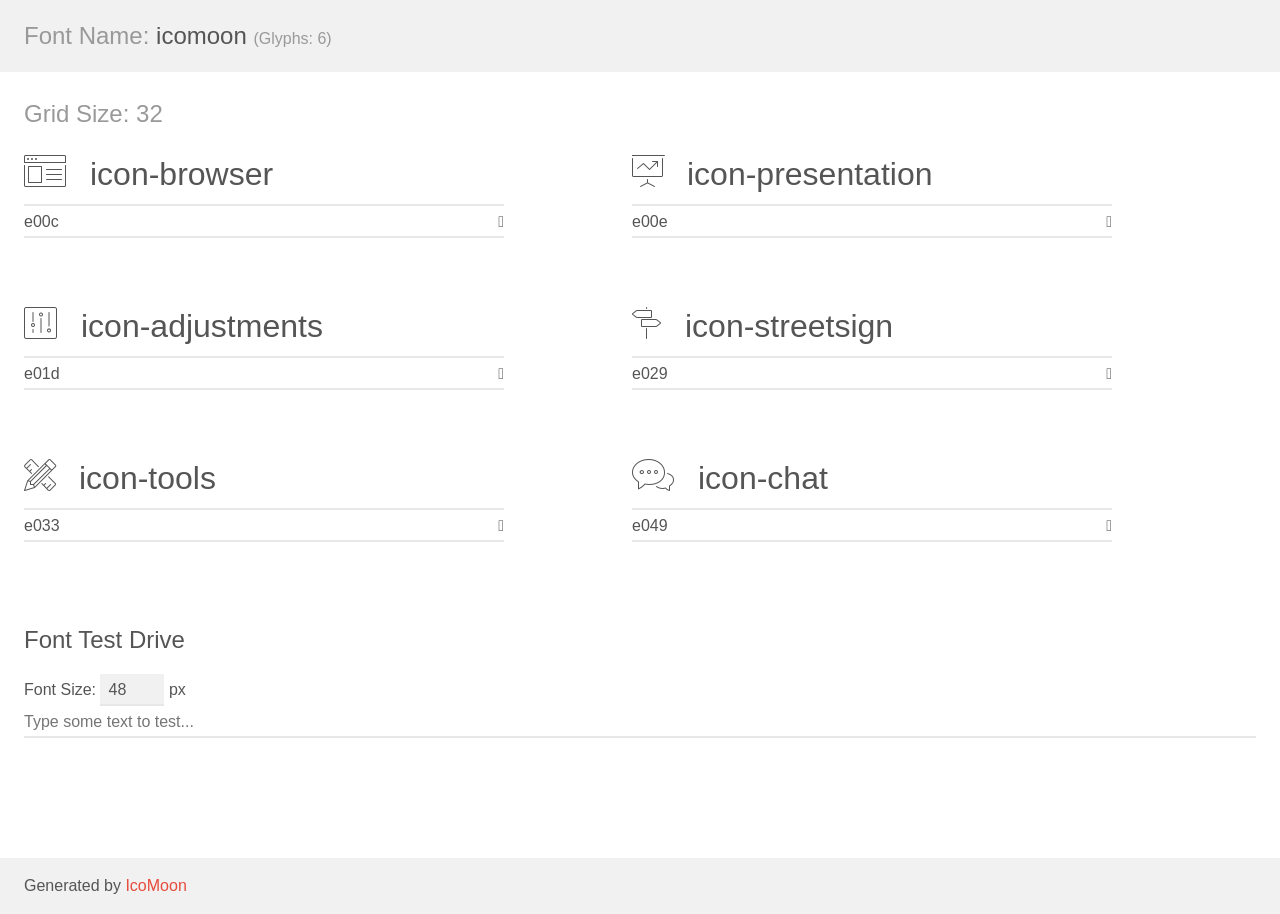
<file: fonts/icomoon/demo.html>
<!doctype html>
<html>
<head>
	<meta charset="utf-8">
	<title>IcoMoon Demo</title>
	<meta name="description" content="An Icon Font Generated By IcoMoon.io">
	<meta name="viewport" content="width=device-width, initial-scale=1">
	<link rel="stylesheet" href="demo-files/demo.css">
	<link rel="stylesheet" href="style.css"></head>
<body>
	<div class="bgc1 clearfix">
		<h1 class="mhmm mvm"><span class="fgc1">Font Name:</span> icomoon <small class="fgc1">(Glyphs:&nbsp;6)</small></h1>
	</div>
	<div class="clearfix mhl ptl">
		<h1 class="mvm mtn fgc1">Grid Size: 32</h1>
		<div class="glyph fs1">
			<div class="clearfix bshadow0 pbs">
				<i class="icon-browser">
				
				</i>
				<span class="mls"> icon-browser</span>
			</div>
			<fieldset class="fs0 size1of1 clearfix hidden-false">
				<input type="text" readonly value="e00c" class="unit size1of2" />
				<input type="text" maxlength="1" readonly value="&#xe00c;" class="unitRight size1of2 talign-right" />
			</fieldset>
			<div class="fs0 bshadow0 clearfix hidden-true">
				<span class="unit pvs fgc1">liga: </span>
				<input type="text" readonly value="" class="liga unitRight" />
			</div>
		</div>
		<div class="glyph fs1">
			<div class="clearfix bshadow0 pbs">
				<i class="icon-presentation">
				
				</i>
				<span class="mls"> icon-presentation</span>
			</div>
			<fieldset class="fs0 size1of1 clearfix hidden-false">
				<input type="text" readonly value="e00e" class="unit size1of2" />
				<input type="text" maxlength="1" readonly value="&#xe00e;" class="unitRight size1of2 talign-right" />
			</fieldset>
			<div class="fs0 bshadow0 clearfix hidden-true">
				<span class="unit pvs fgc1">liga: </span>
				<input type="text" readonly value="" class="liga unitRight" />
			</div>
		</div>
		<div class="glyph fs1">
			<div class="clearfix bshadow0 pbs">
				<i class="icon-adjustments">
				
				</i>
				<span class="mls"> icon-adjustments</span>
			</div>
			<fieldset class="fs0 size1of1 clearfix hidden-false">
				<input type="text" readonly value="e01d" class="unit size1of2" />
				<input type="text" maxlength="1" readonly value="&#xe01d;" class="unitRight size1of2 talign-right" />
			</fieldset>
			<div class="fs0 bshadow0 clearfix hidden-true">
				<span class="unit pvs fgc1">liga: </span>
				<input type="text" readonly value="" class="liga unitRight" />
			</div>
		</div>
		<div class="glyph fs1">
			<div class="clearfix bshadow0 pbs">
				<i class="icon-streetsign">
				
				</i>
				<span class="mls"> icon-streetsign</span>
			</div>
			<fieldset class="fs0 size1of1 clearfix hidden-false">
				<input type="text" readonly value="e029" class="unit size1of2" />
				<input type="text" maxlength="1" readonly value="&#xe029;" class="unitRight size1of2 talign-right" />
			</fieldset>
			<div class="fs0 bshadow0 clearfix hidden-true">
				<span class="unit pvs fgc1">liga: </span>
				<input type="text" readonly value="" class="liga unitRight" />
			</div>
		</div>
		<div class="glyph fs1">
			<div class="clearfix bshadow0 pbs">
				<i class="icon-tools">
				
				</i>
				<span class="mls"> icon-tools</span>
			</div>
			<fieldset class="fs0 size1of1 clearfix hidden-false">
				<input type="text" readonly value="e033" class="unit size1of2" />
				<input type="text" maxlength="1" readonly value="&#xe033;" class="unitRight size1of2 talign-right" />
			</fieldset>
			<div class="fs0 bshadow0 clearfix hidden-true">
				<span class="unit pvs fgc1">liga: </span>
				<input type="text" readonly value="" class="liga unitRight" />
			</div>
		</div>
		<div class="glyph fs1">
			<div class="clearfix bshadow0 pbs">
				<i class="icon-chat">
				
				</i>
				<span class="mls"> icon-chat</span>
			</div>
			<fieldset class="fs0 size1of1 clearfix hidden-false">
				<input type="text" readonly value="e049" class="unit size1of2" />
				<input type="text" maxlength="1" readonly value="&#xe049;" class="unitRight size1of2 talign-right" />
			</fieldset>
			<div class="fs0 bshadow0 clearfix hidden-true">
				<span class="unit pvs fgc1">liga: </span>
				<input type="text" readonly value="" class="liga unitRight" />
			</div>
		</div>
	</div>

	<!--[if gt IE 8]><!-->
	<div class="mhl clearfix mbl">
		<h1>Font Test Drive</h1>
		<label>
			Font Size: <input id="fontSize" type="number" class="textbox0 mbm"
			min="8" value="48" />
			px
		</label>
		<input id="testText" type="text" class="phl size1of1 mvl"
		placeholder="Type some text to test..." value=""/>
		</label>
		<div id="testDrive" class="icomoon-liga">&nbsp;
		</div>
	</div>
	<!--<![endif]-->
	<div class="bgc1 clearfix">
		<p class="mhl">Generated by <a href="https://icomoon.io/app">IcoMoon</a></p>
	</div>

	<script src="demo-files/demo.js"></script>
</body>
</html>
</file>
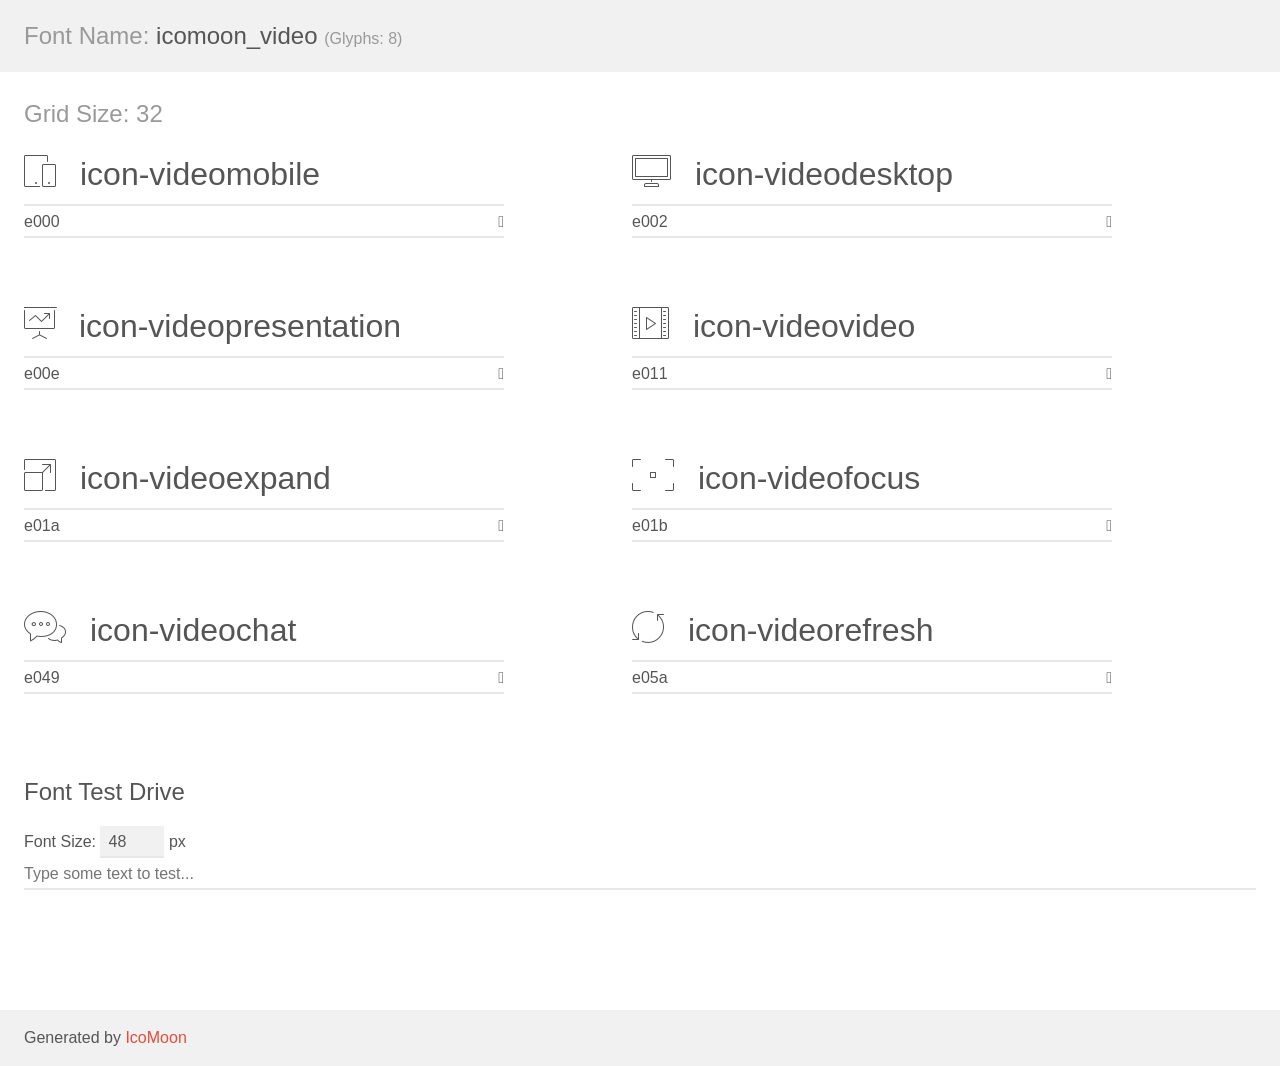
<file: fonts/icomoon_video/demo.html>
<!doctype html>
<html>
<head>
	<meta charset="utf-8">
	<title>IcoMoon Demo</title>
	<meta name="description" content="An Icon Font Generated By IcoMoon.io">
	<meta name="viewport" content="width=device-width, initial-scale=1">
	<link rel="stylesheet" href="demo-files/demo.css">
	<link rel="stylesheet" href="style.css"></head>
<body>
	<div class="bgc1 clearfix">
		<h1 class="mhmm mvm"><span class="fgc1">Font Name:</span> icomoon_video <small class="fgc1">(Glyphs:&nbsp;8)</small></h1>
	</div>
	<div class="clearfix mhl ptl">
		<h1 class="mvm mtn fgc1">Grid Size: 32</h1>
		<div class="glyph fs1">
			<div class="clearfix bshadow0 pbs">
				<i class="icon-videomobile">
				
				</i>
				<span class="mls"> icon-videomobile</span>
			</div>
			<fieldset class="fs0 size1of1 clearfix hidden-false">
				<input type="text" readonly value="e000" class="unit size1of2" />
				<input type="text" maxlength="1" readonly value="&#xe000;" class="unitRight size1of2 talign-right" />
			</fieldset>
			<div class="fs0 bshadow0 clearfix hidden-true">
				<span class="unit pvs fgc1">liga: </span>
				<input type="text" readonly value="" class="liga unitRight" />
			</div>
		</div>
		<div class="glyph fs1">
			<div class="clearfix bshadow0 pbs">
				<i class="icon-videodesktop">
				
				</i>
				<span class="mls"> icon-videodesktop</span>
			</div>
			<fieldset class="fs0 size1of1 clearfix hidden-false">
				<input type="text" readonly value="e002" class="unit size1of2" />
				<input type="text" maxlength="1" readonly value="&#xe002;" class="unitRight size1of2 talign-right" />
			</fieldset>
			<div class="fs0 bshadow0 clearfix hidden-true">
				<span class="unit pvs fgc1">liga: </span>
				<input type="text" readonly value="" class="liga unitRight" />
			</div>
		</div>
		<div class="glyph fs1">
			<div class="clearfix bshadow0 pbs">
				<i class="icon-videopresentation">
				
				</i>
				<span class="mls"> icon-videopresentation</span>
			</div>
			<fieldset class="fs0 size1of1 clearfix hidden-false">
				<input type="text" readonly value="e00e" class="unit size1of2" />
				<input type="text" maxlength="1" readonly value="&#xe00e;" class="unitRight size1of2 talign-right" />
			</fieldset>
			<div class="fs0 bshadow0 clearfix hidden-true">
				<span class="unit pvs fgc1">liga: </span>
				<input type="text" readonly value="" class="liga unitRight" />
			</div>
		</div>
		<div class="glyph fs1">
			<div class="clearfix bshadow0 pbs">
				<i class="icon-videovideo">
				
				</i>
				<span class="mls"> icon-videovideo</span>
			</div>
			<fieldset class="fs0 size1of1 clearfix hidden-false">
				<input type="text" readonly value="e011" class="unit size1of2" />
				<input type="text" maxlength="1" readonly value="&#xe011;" class="unitRight size1of2 talign-right" />
			</fieldset>
			<div class="fs0 bshadow0 clearfix hidden-true">
				<span class="unit pvs fgc1">liga: </span>
				<input type="text" readonly value="" class="liga unitRight" />
			</div>
		</div>
		<div class="glyph fs1">
			<div class="clearfix bshadow0 pbs">
				<i class="icon-videoexpand">
				
				</i>
				<span class="mls"> icon-videoexpand</span>
			</div>
			<fieldset class="fs0 size1of1 clearfix hidden-false">
				<input type="text" readonly value="e01a" class="unit size1of2" />
				<input type="text" maxlength="1" readonly value="&#xe01a;" class="unitRight size1of2 talign-right" />
			</fieldset>
			<div class="fs0 bshadow0 clearfix hidden-true">
				<span class="unit pvs fgc1">liga: </span>
				<input type="text" readonly value="" class="liga unitRight" />
			</div>
		</div>
		<div class="glyph fs1">
			<div class="clearfix bshadow0 pbs">
				<i class="icon-videofocus">
				
				</i>
				<span class="mls"> icon-videofocus</span>
			</div>
			<fieldset class="fs0 size1of1 clearfix hidden-false">
				<input type="text" readonly value="e01b" class="unit size1of2" />
				<input type="text" maxlength="1" readonly value="&#xe01b;" class="unitRight size1of2 talign-right" />
			</fieldset>
			<div class="fs0 bshadow0 clearfix hidden-true">
				<span class="unit pvs fgc1">liga: </span>
				<input type="text" readonly value="" class="liga unitRight" />
			</div>
		</div>
		<div class="glyph fs1">
			<div class="clearfix bshadow0 pbs">
				<i class="icon-videochat">
				
				</i>
				<span class="mls"> icon-videochat</span>
			</div>
			<fieldset class="fs0 size1of1 clearfix hidden-false">
				<input type="text" readonly value="e049" class="unit size1of2" />
				<input type="text" maxlength="1" readonly value="&#xe049;" class="unitRight size1of2 talign-right" />
			</fieldset>
			<div class="fs0 bshadow0 clearfix hidden-true">
				<span class="unit pvs fgc1">liga: </span>
				<input type="text" readonly value="" class="liga unitRight" />
			</div>
		</div>
		<div class="glyph fs1">
			<div class="clearfix bshadow0 pbs">
				<i class="icon-videorefresh">
				
				</i>
				<span class="mls"> icon-videorefresh</span>
			</div>
			<fieldset class="fs0 size1of1 clearfix hidden-false">
				<input type="text" readonly value="e05a" class="unit size1of2" />
				<input type="text" maxlength="1" readonly value="&#xe05a;" class="unitRight size1of2 talign-right" />
			</fieldset>
			<div class="fs0 bshadow0 clearfix hidden-true">
				<span class="unit pvs fgc1">liga: </span>
				<input type="text" readonly value="" class="liga unitRight" />
			</div>
		</div>
	</div>

	<!--[if gt IE 8]><!-->
	<div class="mhl clearfix mbl">
		<h1>Font Test Drive</h1>
		<label>
			Font Size: <input id="fontSize" type="number" class="textbox0 mbm"
			min="8" value="48" />
			px
		</label>
		<input id="testText" type="text" class="phl size1of1 mvl"
		placeholder="Type some text to test..." value=""/>
		</label>
		<div id="testDrive" class="icomoon-liga">&nbsp;
		</div>
	</div>
	<!--<![endif]-->
	<div class="bgc1 clearfix">
		<p class="mhl">Generated by <a href="https://icomoon.io/app">IcoMoon</a></p>
	</div>

	<script src="demo-files/demo.js"></script>
</body>
</html>
</file>
<file: fonts/icomoon/demo-files/demo.css>
body {
	padding: 0;
	margin: 0;
	font-family: sans-serif;
	font-size: 1em;
	line-height: 1.5;
	color: #555;
	background: #fff;
}
h1 {
	font-size: 1.5em;
	font-weight: normal;
}
small {
	font-size: .66666667em;
}
a {
	color: #e74c3c;
	text-decoration: none;
}
a:hover, a:focus {
	box-shadow: 0 1px #e74c3c;
}
.bshadow0, input {
	box-shadow: inset 0 -2px #e7e7e7;
}
input:hover {
	box-shadow: inset 0 -2px #ccc;
}
input, fieldset {
	font-size: 1em;
	margin: 0;
	padding: 0;
	border: 0;
}
input {
	color: inherit;
	line-height: 1.5;
	height: 1.5em;
	padding: .25em 0;
}
input:focus {
	outline: none;
	box-shadow: inset 0 -2px #449fdb;
}
.glyph {
	font-size: 16px;
	width: 15em;
	padding-bottom: 1em;
	margin-right: 4em;
	margin-bottom: 1em;
	float: left;
	overflow: hidden;
}
.liga {
	width: 80%;
	width: calc(100% - 2.5em);
}
.talign-right {
	text-align: right;
}
.talign-center {
	text-align: center;
}
.bgc1 {
	background: #f1f1f1;
}
.fgc1 {
	color: #999;
}
.fgc0 {
	color: #000;
}
p {
	margin-top: 1em;
	margin-bottom: 1em;
}
.mvm {
	margin-top: .75em;
	margin-bottom: .75em;
}
.mtn {
	margin-top: 0;
}
.mtl, .mal {
	margin-top: 1.5em;
}
.mbl, .mal {
	margin-bottom: 1.5em;
}
.mal, .mhl {
	margin-left: 1.5em;
	margin-right: 1.5em;
}
.mhmm {
	margin-left: 1em;
	margin-right: 1em;
}
.mls {
	margin-left: .25em;
}
.ptl {
	padding-top: 1.5em;
}
.pbs, .pvs {
	padding-bottom: .25em;
}
.pvs, .pts {
	padding-top: .25em;
}
.unit {
	float: left;
}
.unitRight {
	float: right;
}
.size1of2 {
	width: 50%;
}
.size1of1 {
	width: 100%;
}
.clearfix:before, .clearfix:after {
	content: " ";
	display: table;
}
.clearfix:after {
	clear: both;
}
.hidden-true {
	display: none;
}
.textbox0 {
	width: 3em;
	background: #f1f1f1;
	padding: .25em .5em;
	line-height: 1.5;
	height: 1.5em;
}
#testDrive {
	display: block;
	padding-top: 24px;
	line-height: 1.5;
}
.fs0 {
	font-size: 16px;
}
.fs1 {
	font-size: 32px;
}
</file>
<file: fonts/icomoon/style.css>
@font-face {
	font-family: 'icomoon';
	src:url('fonts/icomoon.eot?1houdj');
	src:url('fonts/icomoon.eot?1houdj#iefix') format('embedded-opentype'),
		url('fonts/icomoon.ttf?1houdj') format('truetype'),
		url('fonts/icomoon.woff?1houdj') format('woff'),
		url('fonts/icomoon.svg?1houdj#icomoon') format('svg');
	font-weight: normal;
	font-style: normal;
}

i {
	font-family: 'icomoon';
	speak: none;
	font-style: normal;
	font-weight: normal;
	font-variant: normal;
	text-transform: none;
	line-height: 1;

	/* Better Font Rendering =========== */
	-webkit-font-smoothing: antialiased;
	-moz-osx-font-smoothing: grayscale;
}

.icon-browser:before {
	content: "\e00c";
}
.icon-presentation:before {
	content: "\e00e";
}
.icon-adjustments:before {
	content: "\e01d";
}
.icon-streetsign:before {
	content: "\e029";
}
.icon-tools:before {
	content: "\e033";
}
.icon-chat:before {
	content: "\e049";
}
</file>
<file: fonts/icomoon_video/demo-files/demo.css>
body {
	padding: 0;
	margin: 0;
	font-family: sans-serif;
	font-size: 1em;
	line-height: 1.5;
	color: #555;
	background: #fff;
}
h1 {
	font-size: 1.5em;
	font-weight: normal;
}
small {
	font-size: .66666667em;
}
a {
	color: #e74c3c;
	text-decoration: none;
}
a:hover, a:focus {
	box-shadow: 0 1px #e74c3c;
}
.bshadow0, input {
	box-shadow: inset 0 -2px #e7e7e7;
}
input:hover {
	box-shadow: inset 0 -2px #ccc;
}
input, fieldset {
	font-size: 1em;
	margin: 0;
	padding: 0;
	border: 0;
}
input {
	color: inherit;
	line-height: 1.5;
	height: 1.5em;
	padding: .25em 0;
}
input:focus {
	outline: none;
	box-shadow: inset 0 -2px #449fdb;
}
.glyph {
	font-size: 16px;
	width: 15em;
	padding-bottom: 1em;
	margin-right: 4em;
	margin-bottom: 1em;
	float: left;
	overflow: hidden;
}
.liga {
	width: 80%;
	width: calc(100% - 2.5em);
}
.talign-right {
	text-align: right;
}
.talign-center {
	text-align: center;
}
.bgc1 {
	background: #f1f1f1;
}
.fgc1 {
	color: #999;
}
.fgc0 {
	color: #000;
}
p {
	margin-top: 1em;
	margin-bottom: 1em;
}
.mvm {
	margin-top: .75em;
	margin-bottom: .75em;
}
.mtn {
	margin-top: 0;
}
.mtl, .mal {
	margin-top: 1.5em;
}
.mbl, .mal {
	margin-bottom: 1.5em;
}
.mal, .mhl {
	margin-left: 1.5em;
	margin-right: 1.5em;
}
.mhmm {
	margin-left: 1em;
	margin-right: 1em;
}
.mls {
	margin-left: .25em;
}
.ptl {
	padding-top: 1.5em;
}
.pbs, .pvs {
	padding-bottom: .25em;
}
.pvs, .pts {
	padding-top: .25em;
}
.unit {
	float: left;
}
.unitRight {
	float: right;
}
.size1of2 {
	width: 50%;
}
.size1of1 {
	width: 100%;
}
.clearfix:before, .clearfix:after {
	content: " ";
	display: table;
}
.clearfix:after {
	clear: both;
}
.hidden-true {
	display: none;
}
.textbox0 {
	width: 3em;
	background: #f1f1f1;
	padding: .25em .5em;
	line-height: 1.5;
	height: 1.5em;
}
#testDrive {
	display: block;
	padding-top: 24px;
	line-height: 1.5;
}
.fs0 {
	font-size: 16px;
}
.fs1 {
	font-size: 32px;
}
</file>
<file: fonts/icomoon_video/style.css>
@font-face {
	font-family: 'icomoon_video';
	src:url('fonts/icomoon_video.eot?95exgk');
	src:url('fonts/icomoon_video.eot?95exgk#iefix') format('embedded-opentype'),
		url('fonts/icomoon_video.ttf?95exgk') format('truetype'),
		url('fonts/icomoon_video.woff?95exgk') format('woff'),
		url('fonts/icomoon_video.svg?95exgk#icomoon_video') format('svg');
	font-weight: normal;
	font-style: normal;
}

i {
	font-family: 'icomoon_video';
	speak: none;
	font-style: normal;
	font-weight: normal;
	font-variant: normal;
	text-transform: none;
	line-height: 1;

	/* Better Font Rendering =========== */
	-webkit-font-smoothing: antialiased;
	-moz-osx-font-smoothing: grayscale;
}

.icon-videomobile:before {
	content: "\e000";
}
.icon-videodesktop:before {
	content: "\e002";
}
.icon-videopresentation:before {
	content: "\e00e";
}
.icon-videovideo:before {
	content: "\e011";
}
.icon-videoexpand:before {
	content: "\e01a";
}
.icon-videofocus:before {
	content: "\e01b";
}
.icon-videochat:before {
	content: "\e049";
}
.icon-videorefresh:before {
	content: "\e05a";
}
</file>
